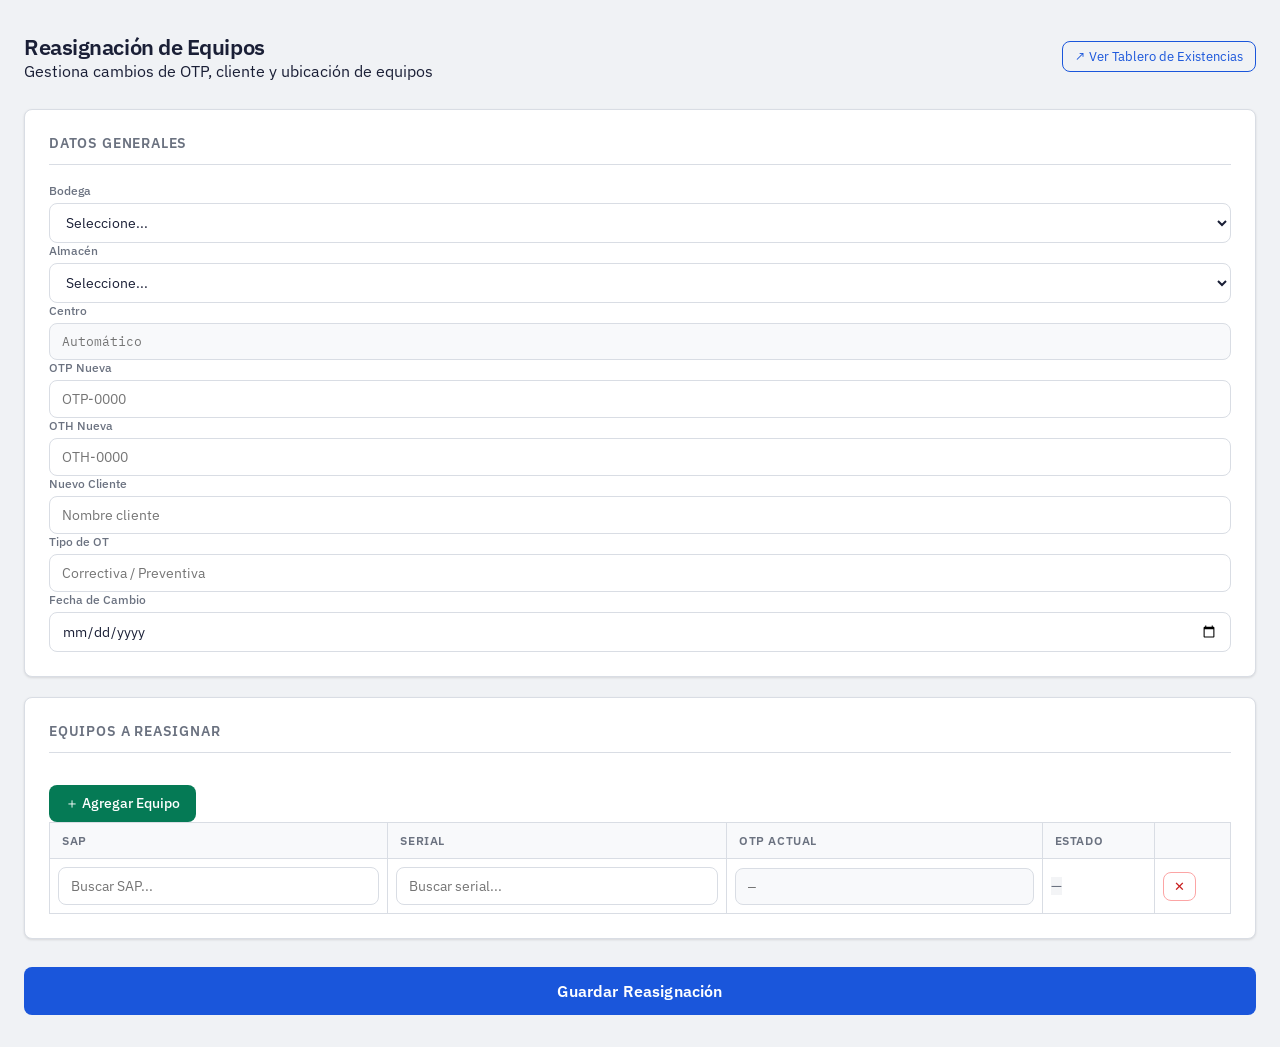
<file: frontend/reasignacion.html>
<!DOCTYPE html>
<html lang="es">

<head>
  <meta charset="UTF-8">
  <title>Reasignación de Equipos</title>
  <style>
    @import url('https://fonts.googleapis.com/css2?family=IBM+Plex+Sans:wght@400;500;600&family=IBM+Plex+Mono:wght@400;500&display=swap');

    :root {
      --bg: #f0f2f5;
      --card: #ffffff;
      --border: #d9dde4;
      --primary: #1a56db;
      --primary-dark: #1445b5;
      --success: #057a55;
      --success-bg: #f0fdf4;
      --danger: #c81e1e;
      --danger-bg: #fef2f2;
      --text: #1a1f36;
      --muted: #6b7280;
      --radius: 8px;
      --shadow: 0 1px 3px rgba(0, 0, 0, 0.08), 0 1px 2px rgba(0, 0, 0, 0.04);
    }

    * {
      box-sizing: border-box;
      margin: 0;
      padding: 0;
    }

    body {
      font-family: 'IBM Plex Sans', sans-serif;
      background: var(--bg);
      color: var(--text);
      padding: 32px 24px;
      min-height: 100vh;
    }

    .top-bar {
      display: flex;
      align-items: center;
      justify-content: space-between;
      margin-bottom: 28px;
    }

    .top-bar h1 {
      font-size: 1.4rem;
      font-weight: 600;
      letter-spacing: -0.02em;
    }

    .top-bar a {
      font-size: 0.8rem;
      color: var(--primary);
      text-decoration: none;
      border: 1px solid var(--primary);
      padding: 6px 12px;
      border-radius: var(--radius);
      transition: background 0.15s;
    }

    .top-bar a:hover {
      background: #eef3ff;
    }

    .card {
      background: var(--card);
      border: 1px solid var(--border);
      border-radius: var(--radius);
      padding: 24px;
      margin-bottom: 20px;
      box-shadow: var(--shadow);
    }

    .card h3 {
      font-size: 0.85rem;
      font-weight: 600;
      text-transform: uppercase;
      letter-spacing: 0.06em;
      color: var(--muted);
      margin-bottom: 18px;
      padding-bottom: 12px;
      border-bottom: 1px solid var(--border);
    }

    .row {
      display: flex;
      gap: 12px;
      margin-bottom: 12px;
      flex-wrap: wrap;
    }

    .field {
      flex: 1;
      min-width: 160px;
      display: flex;
      flex-direction: column;
      gap: 5px;
    }

    .field label {
      font-size: 0.75rem;
      font-weight: 500;
      color: var(--muted);
    }

    input,
    select {
      width: 100%;
      padding: 9px 12px;
      border: 1px solid var(--border);
      border-radius: var(--radius);
      font-family: inherit;
      font-size: 0.875rem;
      color: var(--text);
      background: white;
      transition: border-color 0.15s, box-shadow 0.15s;
      outline: none;
    }

    input:focus,
    select:focus {
      border-color: var(--primary);
      box-shadow: 0 0 0 3px rgba(26, 86, 219, 0.12);
    }

    input[readonly] {
      background: #f8f9fb;
      color: var(--muted);
      font-family: 'IBM Plex Mono', monospace;
      font-size: 0.82rem;
    }

    /* ── Table ── */
    .table-wrapper {
      overflow-x: auto;
    }

    table {
      width: 100%;
      border-collapse: collapse;
      font-size: 0.875rem;
    }

    th {
      background: #f8f9fb;
      border: 1px solid var(--border);
      padding: 10px 12px;
      text-align: left;
      font-size: 0.75rem;
      font-weight: 600;
      text-transform: uppercase;
      letter-spacing: 0.05em;
      color: var(--muted);
      white-space: nowrap;
    }

    td {
      border: 1px solid var(--border);
      padding: 8px;
      vertical-align: middle;
    }

    .fila-ok td {
      background: var(--success-bg);
    }

    .fila-error td {
      background: var(--danger-bg);
    }

    /* ── Autocomplete ── */
    .input-container {
      position: relative;
    }

    .autocomplete-box {
      position: absolute;
      top: calc(100% + 2px);
      left: 0;
      right: 0;
      background: white;
      border: 2px solid var(--primary);
      border-radius: var(--radius);
      max-height: 200px;
      overflow-y: auto;
      z-index: 9999;
      box-shadow: 0 4px 16px rgba(0, 0, 0, 0.15);
      display: none;
    }

    .autocomplete-box.visible {
      display: block !important;
    }

    .autocomplete-item {
      padding: 10px 14px;
      cursor: pointer;
      font-family: 'IBM Plex Mono', monospace;
      font-size: 0.82rem;
      display: flex;
      align-items: center;
      gap: 8px;
      transition: background 0.1s;
      border-bottom: 1px solid #f0f0f0;
    }

    .autocomplete-item:last-child {
      border-bottom: none;
    }

    .autocomplete-item:hover {
      background: #f0f4ff;
    }

    /* Badge de disponibles dentro del item SAP */
    .autocomplete-item .disp-badge {
      margin-left: auto;
      font-size: 0.68rem;
      background: #e0e7ff;
      color: var(--primary);
      padding: 1px 6px;
      border-radius: 10px;
      white-space: nowrap;
    }

    .spinner {
      width: 14px;
      height: 14px;
      border: 2px solid var(--border);
      border-top-color: var(--primary);
      border-radius: 50%;
      animation: spin 0.6s linear infinite;
      display: none;
      position: absolute;
      right: 10px;
      top: 50%;
      transform: translateY(-50%);
    }

    .loading .spinner {
      display: block;
    }

    @keyframes spin {
      to {
        transform: translateY(-50%) rotate(360deg);
      }
    }

    /* ── Buttons ── */
    button {
      cursor: pointer;
      border: none;
      border-radius: var(--radius);
      font-family: inherit;
      font-size: 0.875rem;
      font-weight: 500;
      transition: background 0.15s, transform 0.1s;
    }

    .btn-add {
      background: var(--success);
      color: white;
      padding: 9px 16px;
      margin-top: 14px;
      display: inline-flex;
      align-items: center;
      gap: 6px;
    }

    .btn-add:hover {
      background: #046c4e;
    }

    .btn-remove {
      background: transparent;
      color: var(--danger);
      border: 1px solid #fca5a5;
      padding: 5px 10px;
      font-size: 0.8rem;
    }

    .btn-remove:hover {
      background: var(--danger-bg);
    }

    .btn-save {
      width: 100%;
      background: var(--primary);
      color: white;
      padding: 14px;
      font-size: 1rem;
      font-weight: 600;
      letter-spacing: 0.01em;
      margin-top: 8px;
    }

    .btn-save:hover {
      background: var(--primary-dark);
    }

    .btn-save:active {
      transform: scale(0.99);
    }

    /* ── Status badge ── */
    .status-badge {
      display: inline-block;
      font-size: 0.7rem;
      font-weight: 600;
      padding: 2px 7px;
      border-radius: 20px;
      text-transform: uppercase;
      letter-spacing: 0.04em;
    }

    .badge-ok {
      background: #dcfce7;
      color: var(--success);
    }

    .badge-error {
      background: #fee2e2;
      color: var(--danger);
    }

    .badge-loading {
      background: #e0e7ff;
      color: var(--primary);
    }
    
    .badge-neutral {
      background: #f3f4f6;
      color: var(--muted);
    }
  </style>
</head>

<body>

  <div class="page">
    <!-- Header -->
    <div class="top-bar">
      <div>
        <h1>Reasignación de Equipos</h1>
        <p class="subtitle">Gestiona cambios de OTP, cliente y ubicación de equipos</p>
      </div>

      <a href="/tablero_stock" class="btn-link">
        ↗ Ver Tablero de Existencias
      </a>
    </div>

    <form method="POST" action="/guardar_reasignacion">

      <!-- Datos Generales -->
      <div class="card">
        <div class="card-header">
          <h3>Datos Generales</h3>
        </div>

        <div class="grid-3">

          <div class="field">
            <label>Bodega</label>
            <select name="bodega" id="bodega" onchange="llenarCentro()" required>
              <option value="">Seleccione...</option>
              <option value="BOGOTA">BOGOTÁ</option>
              <option value="CALI">CALI</option>
              <option value="BARRANQUILLA">BARRANQUILLA</option>
            </select>
          </div>

          <div class="field">
            <label>Almacén</label>
            <select name="almacen" required>
              <option value="">Seleccione...</option>
              <option value="Q500">Q500</option>
              <option value="A500">A500</option>
              <option value="U032">U032</option>
            </select>
          </div>

          <div class="field">
            <label>Centro</label>
            <input type="text" id="centro" name="centro" readonly placeholder="Automático">
          </div>

          <div class="field">
            <label>OTP Nueva</label>
            <input type="text" name="otp_nueva" placeholder="OTP-0000" required>
          </div>

          <div class="field">
            <label>OTH Nueva</label>
            <input type="text" name="oth_nueva" placeholder="OTH-0000">
          </div>

          <div class="field">
            <label>Nuevo Cliente</label>
            <input type="text" name="nuevo_cliente" placeholder="Nombre cliente" required>
          </div>

          <div class="field">
            <label>Tipo de OT</label>
            <input type="text" name="tipo_ot" placeholder="Correctiva / Preventiva" required>
          </div>

          <div class="field">
            <label>Fecha de Cambio</label>
            <input type="date" name="fecha_cambio" required>
          </div>

        </div>
      </div>

      <!-- Equipos -->
      <div class="card">
        <div class="card-header between">
          <h3>Equipos a Reasignar</h3>

          <button type="button" class="btn-add" onclick="agregarFila()">
            ＋ Agregar Equipo
          </button>
        </div>

        <div class="table-wrapper">
          <table id="tablaEquipos">
            <thead>
              <tr>
                <th>SAP</th>
                <th>Serial</th>
                <th>OTP Actual</th>
                <th>Estado</th>
                <th></th>
              </tr>
            </thead>

            <tbody></tbody>
          </table>
        </div>
      </div>

      <!-- Footer -->
      <div class="form-actions">
        <button type="submit" class="btn-save">
          Guardar Reasignación
        </button>
      </div>

    </form>
  </div>

  <script>
    // ─────────────────────────────────────────────────────────────
    // CACHE
    // ─────────────────────────────────────────────────────────────
    const cache = {
      sap: new Map(),      // texto → [{label, value, disponibles}]
      seriales: new Map(), // sapCode → [string]
      serial: new Map()    // serial → data
    };

    const controllers = new WeakMap();

    // ─────────────────────────────────────────────────────────────
    // HELPERS
    // ─────────────────────────────────────────────────────────────
    function debounce(fn, ms) {
      let timer;
      return function (...args) {
        clearTimeout(timer);
        timer = setTimeout(() => fn.apply(this, args), ms);
      };
    }

    async function fetchConCancelacion(input, url, body) {
      if (controllers.has(input)) controllers.get(input).abort();

      const ctrl = new AbortController();
      controllers.set(input, ctrl);

      const res = await fetch(url, {
        method: "POST",
        headers: { "Content-Type": "application/json" },
        body: JSON.stringify(body),
        signal: ctrl.signal
      });

      return res.json();
    }

    function setLoading(container, on) {
      container.classList.toggle("loading", on);
    }

    // ─────────────────────────────────────────────────────────────
    // showBox — soporta items tipo string O {label, value, disponibles}
    // ─────────────────────────────────────────────────────────────
    function showBox(box, items, onSelect) {
      box.innerHTML = "";

      if (!items.length) {
        box.classList.remove("visible");
        return;
      }

      items.forEach(item => {
        const isObj = typeof item === "object" && item !== null;
        const label = isObj ? item.label : item;
        const value = isObj ? item.value : item;
        const disponibles = isObj ? item.disponibles : null;

        const div = document.createElement("div");
        div.className = "autocomplete-item";

        const span = document.createElement("span");
        span.textContent = label;
        div.appendChild(span);

        // Mostrar badge de disponibles solo para items SAP
        if (disponibles !== null) {
          const badge = document.createElement("span");
          badge.className = "disp-badge";
          badge.textContent = disponibles + " disp.";
          div.appendChild(badge);
        }

        div.addEventListener("mousedown", function(e) {
          e.preventDefault();
          e.stopPropagation();
          onSelect(value); // siempre pasa el value (código SAP puro o serial)
        });

        box.appendChild(div);
      });

      box.classList.add("visible");
    }

    function hideBox(box) {
      if (box) {
        box.classList.remove("visible");
      }
    }

    function hideAllBoxes() {
      document.querySelectorAll(".autocomplete-box.visible").forEach(b => hideBox(b));
    }

    document.addEventListener("click", function(e) {
      if (!e.target.closest(".input-container")) {
        hideAllBoxes();
      }
    });

    // ─────────────────────────────────────────────────────────────
    // SAP — buscar y elegir
    // ─────────────────────────────────────────────────────────────
    const buscarSAP = debounce(async function (input) {
      const texto = input.value.trim();
      const box = input.parentElement.querySelector(".autocomplete-box");

      if (texto.length < 2) {
        hideBox(box);
        return;
      }

      // Usar caché si existe
      if (cache.sap.has(texto)) {
        showBox(box, cache.sap.get(texto), sapCode => elegirSAP(input, sapCode));
        return;
      }

      setLoading(input.parentElement, true);

      try {
        const data = await fetchConCancelacion(input, "/buscar_sap", { sap: texto });

        // ✅ FIX: convertir objetos {sap, disponibles} a formato {label, value, disponibles}
        const items = (data.saps || []).map(s => ({
          label: s.sap,
          value: s.sap,           // valor puro que se usará al seleccionar
          disponibles: s.disponibles
        }));

        cache.sap.set(texto, items);
        showBox(box, items, sapCode => elegirSAP(input, sapCode));

      } catch (e) {
        if (e.name !== "AbortError") console.error(e);
      } finally {
        setLoading(input.parentElement, false);
      }
    }, 300);

    function elegirSAP(input, sapCode) {
      // ✅ FIX: sapCode es ahora siempre el string del código SAP (ej: "10001234")
      input.value = sapCode;

      const fila = input.closest("tr");
      const serialInput = fila.querySelector("input[name='serial[]']");
      const badge = fila.querySelector(".estado-badge");
      const otpInput = fila.querySelector(".otp-actual");

      // Limpiar fila
      serialInput.value = "";
      otpInput.value = "";
      badge.textContent = "—";
      badge.className = "estado-badge badge-neutral";
      fila.className = "";

      hideBox(input.parentElement.querySelector(".autocomplete-box"));

      // ✅ FIX: ahora sapCode es el string correcto, el fetch va a devolver seriales
      cargarSerialesParaSAP(serialInput, sapCode);
    }

    // ─────────────────────────────────────────────────────────────
    // SERIALES — cargar para un SAP dado
    // ─────────────────────────────────────────────────────────────
    async function cargarSerialesParaSAP(serialInput, sapCode) {
      const box = serialInput.parentElement.querySelector(".autocomplete-box");

      console.log("Cargando seriales para SAP:", sapCode);

      setLoading(serialInput.parentElement, true);

      try {
        let listaSeriales = [];

        if (cache.seriales.has(sapCode)) {
          listaSeriales = cache.seriales.get(sapCode);
          console.log("Usando caché:", listaSeriales.length, "seriales");
        } else {
          // ✅ FIX: sapCode es el string puro del SAP, el endpoint lo encontrará
          const data = await fetchConCancelacion(serialInput, "/buscar_seriales_sap", { sap: sapCode });
          listaSeriales = data.seriales || [];
          cache.seriales.set(sapCode, listaSeriales);
          console.log("Del servidor:", listaSeriales.length, "seriales");
        }

        if (listaSeriales.length > 0) {
          showBox(box, listaSeriales, s => elegirSerial(serialInput, s));
          setTimeout(() => serialInput.focus(), 100);
        } else {
          hideBox(box);
          console.log("No hay seriales disponibles para SAP:", sapCode);
        }
      } catch (e) {
        console.error("Error cargando seriales:", e);
      } finally {
        setLoading(serialInput.parentElement, false);
      }
    }

    function cargarSerialesAlFoco(input) {
      const fila = input.closest("tr");
      const sapInput = fila.querySelector("input[name='sap[]']");
      const sap = sapInput.value.trim();

      if (sap && !input.value.trim()) {
        cargarSerialesParaSAP(input, sap);
      }
    }

    const buscarSerial = debounce(async function (input) {
      const serial = input.value.trim();
      const fila = input.closest("tr");
      const sap = fila.querySelector("input[name='sap[]']").value.trim();
      const box = input.parentElement.querySelector(".autocomplete-box");

      // Si no hay texto pero hay SAP, mostrar seriales en caché
      if (serial.length === 0 && sap && cache.seriales.has(sap)) {
        const listaSeriales = cache.seriales.get(sap);
        showBox(box, listaSeriales, s => elegirSerial(input, s));
        return;
      }

      if (serial.length < 2) {
        hideBox(box);
        return;
      }

      setLoading(input.parentElement, true);

      try {
        const data = await fetchConCancelacion(input, "/buscar_serial", { serial });

        if (data.existe) {
          aplicarResultadoSerial(input, data);
          hideBox(box);
        } else if (data.error) {
          aplicarResultadoSerial(input, data);
          hideBox(box);
        }
      } catch (e) {
        if (e.name !== "AbortError") console.error("Error buscando serial:", e);
      } finally {
        setLoading(input.parentElement, false);
      }
    }, 350);

    function elegirSerial(input, serial) {
      input.value = serial;
      hideBox(input.parentElement.querySelector(".autocomplete-box"));
      consultarSerial(input);
    }

    async function consultarSerial(input) {
      const serial = input.value.trim();
      if (!serial) return;

      if (cache.serial.has(serial)) {
        aplicarResultadoSerial(input, cache.serial.get(serial));
        return;
      }

      setLoading(input.parentElement, true);

      try {
        const data = await fetchConCancelacion(input, "/buscar_serial", { serial });
        cache.serial.set(serial, data);
        aplicarResultadoSerial(input, data);
      } catch (e) {
        if (e.name !== "AbortError") console.error(e);
      } finally {
        setLoading(input.parentElement, false);
      }
    }

    function aplicarResultadoSerial(input, data) {
      const fila = input.closest("tr");
      const badge = fila.querySelector(".estado-badge");

      if (data.existe) {
        fila.querySelector(".otp-actual").value = data.otp_actual || "";
        fila.className = "fila-ok";
        badge.textContent = "✓ OK";
        badge.className = "estado-badge badge-ok";
      } else {
        fila.querySelector(".otp-actual").value = "";
        fila.className = "fila-error";
        badge.textContent = "✕ " + (data.error || "No encontrado");
        badge.className = "estado-badge badge-error";
      }
    }

    // ─────────────────────────────────────────────────────────────
    // FILAS
    // ─────────────────────────────────────────────────────────────
    function crearFila() {
      const tr = document.createElement("tr");

      tr.innerHTML = `
    <td>
      <div class="input-container">
        <input
          name="sap[]"
          placeholder="Buscar SAP..."
          autocomplete="off"
          oninput="buscarSAP(this)"
          onfocus="if(this.value.length>=2)buscarSAP(this)"
        >
        <div class="spinner"></div>
        <div class="autocomplete-box"></div>
      </div>
    </td>

    <td>
      <div class="input-container">
        <input
          name="serial[]"
          placeholder="Buscar serial..."
          autocomplete="off"
          oninput="buscarSerial(this)"
          onfocus="cargarSerialesAlFoco(this)"
        >
        <div class="spinner"></div>
        <div class="autocomplete-box"></div>
      </div>
    </td>

    <td>
      <input type="text" class="otp-actual" name="otp_actual[]" readonly placeholder="—">
    </td>

    <td class="center">
      <span class="estado-badge badge-neutral">—</span>
    </td>

    <td class="center">
      <button type="button" class="btn-remove" onclick="eliminarFila(this)">✕</button>
    </td>
  `;

      return tr;
    }

    function agregarFila() {
      document.querySelector("#tablaEquipos tbody").appendChild(crearFila());
    }

    function eliminarFila(btn) {
      btn.closest("tr").remove();
    }

    // ─────────────────────────────────────────────────────────────
    // CENTRO
    // ─────────────────────────────────────────────────────────────
    const CENTROS = {
      BOGOTA: "C901",
      CALI: "C902",
      BARRANQUILLA: "C903"
    };

    function llenarCentro() {
      const v = document.getElementById("bodega").value;
      document.getElementById("centro").value = CENTROS[v] || "";
    }

    // INIT
    agregarFila();
  </script>

</body>
</html>
</file>
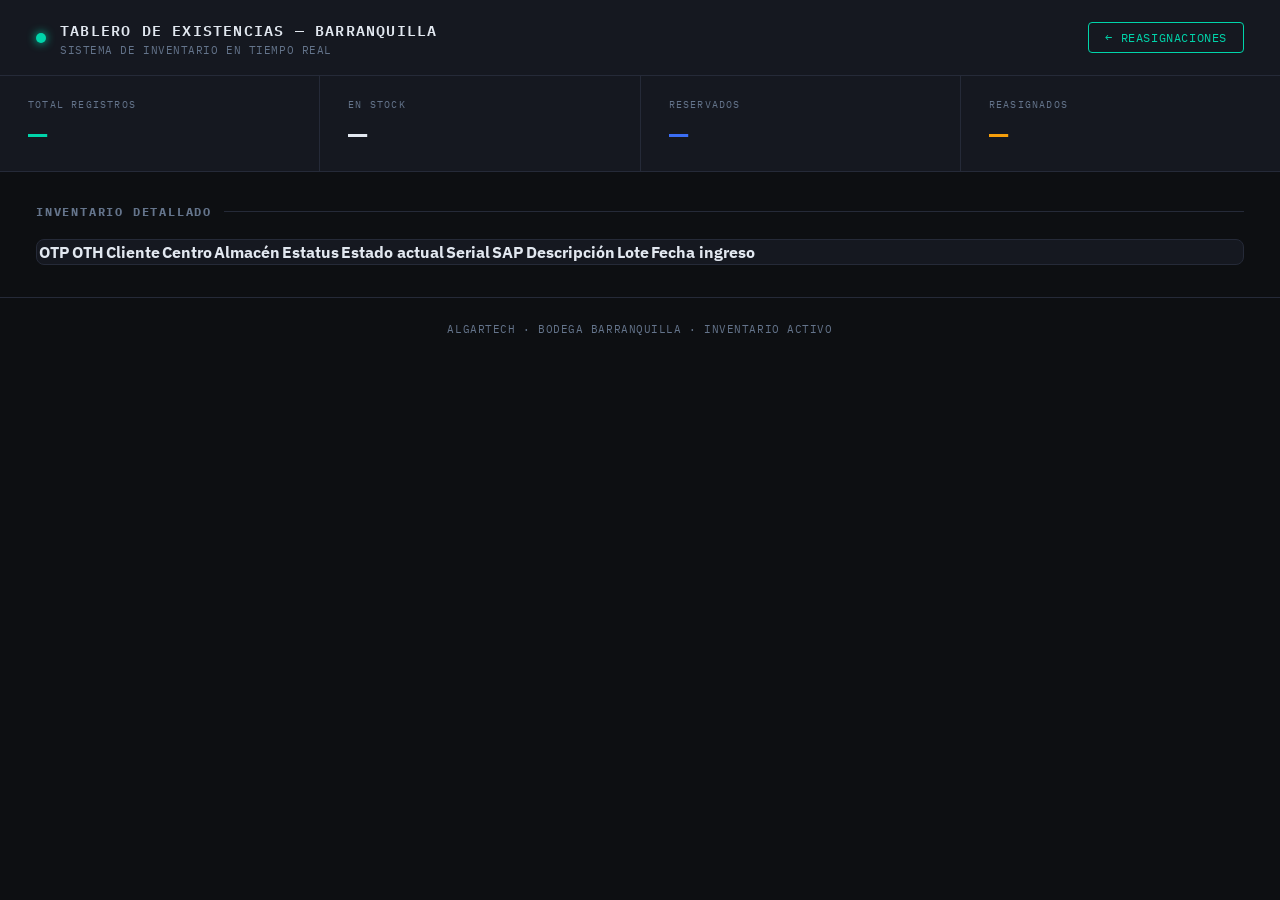
<file: frontend/tablero_stock.html>
<!DOCTYPE html>
<html lang="es">

<head>
    <meta charset="UTF-8">
    <meta name="viewport" content="width=device-width, initial-scale=1.0">
    <title>Tablero de Existencias</title>

    <link rel="preconnect" href="https://fonts.googleapis.com">
    <link
        href="https://fonts.googleapis.com/css2?family=IBM+Plex+Mono:wght@400;600&family=IBM+Plex+Sans:wght@300;400;600;700&display=swap"
        rel="stylesheet">
    <link rel="stylesheet" href="https://cdn.datatables.net/1.13.6/css/jquery.dataTables.min.css">
    <script src="https://code.jquery.com/jquery-3.7.1.min.js"></script>
    <script src="https://cdn.datatables.net/1.13.6/js/jquery.dataTables.min.js"></script>

    <style>
        :root {
            --bg: #0d0f12;
            --surface: #151820;
            --surface2: #1c2030;
            --border: #252a38;
            --accent: #00d4aa;
            --accent2: #3b6ef5;
            --text: #e2e8f0;
            --text-dim: #64748b;
            --mono: 'IBM Plex Mono', monospace;
            --sans: 'IBM Plex Sans', sans-serif;
        }

        * {
            box-sizing: border-box;
            margin: 0;
            padding: 0;
        }

        body {
            font-family: var(--sans);
            background: var(--bg);
            color: var(--text);
            min-height: 100vh;
        }

        /* ── TOP BAR ── */
        .topbar {
            display: flex;
            align-items: center;
            justify-content: space-between;
            padding: 18px 36px;
            background: var(--surface);
            border-bottom: 1px solid var(--border);
            position: sticky;
            top: 0;
            z-index: 100;
        }

        .topbar-brand {
            display: flex;
            align-items: center;
            gap: 14px;
        }

        .topbar-dot {
            width: 10px;
            height: 10px;
            border-radius: 50%;
            background: var(--accent);
            box-shadow: 0 0 10px var(--accent);
            animation: pulse 2s infinite;
        }

        @keyframes pulse {

            0%,
            100% {
                opacity: 1;
            }

            50% {
                opacity: 0.4;
            }
        }

        .topbar h1 {
            font-family: var(--mono);
            font-size: 15px;
            font-weight: 600;
            letter-spacing: 0.08em;
            color: var(--text);
            text-transform: uppercase;
        }

        .topbar-sub {
            font-size: 11px;
            color: var(--text-dim);
            font-family: var(--mono);
            letter-spacing: 0.05em;
        }

        .nav-link {
            font-family: var(--mono);
            font-size: 12px;
            color: var(--accent);
            text-decoration: none;
            border: 1px solid var(--accent);
            padding: 7px 16px;
            border-radius: 4px;
            letter-spacing: 0.05em;
            transition: background 0.2s, color 0.2s;
        }

        .nav-link:hover {
            background: var(--accent);
            color: var(--bg);
        }

        /* ── KPI STRIP ── */
        .kpi-strip {
            display: grid;
            grid-template-columns: repeat(4, 1fr);
            gap: 1px;
            background: var(--border);
            border-bottom: 1px solid var(--border);
        }

        .kpi-card {
            background: var(--surface);
            padding: 22px 28px;
            display: flex;
            flex-direction: column;
            gap: 6px;
        }

        .kpi-label {
            font-family: var(--mono);
            font-size: 10px;
            letter-spacing: 0.12em;
            text-transform: uppercase;
            color: var(--text-dim);
        }

        .kpi-value {
            font-family: var(--mono);
            font-size: 32px;
            font-weight: 600;
            color: var(--text);
            line-height: 1;
        }

        .kpi-value.accent {
            color: var(--accent);
        }

        .kpi-value.accent2 {
            color: var(--accent2);
        }

        .kpi-value.warn {
            color: #f59e0b;
        }

        .kpi-value.danger {
            color: #f87171;
        }

        /* ── MAIN CONTENT ── */
        .main {
            padding: 32px 36px;
        }

        .section-header {
            display: flex;
            align-items: center;
            gap: 12px;
            margin-bottom: 20px;
        }

        .section-header h2 {
            font-family: var(--mono);
            font-size: 12px;
            letter-spacing: 0.15em;
            text-transform: uppercase;
            color: var(--text-dim);
        }

        .section-line {
            flex: 1;
            height: 1px;
            background: var(--border);
        }

        /* ── TABLE WRAPPER ── */
        .table-wrapper {
            background: var(--surface);
            border: 1px solid var(--border);
            border-radius: 8px;
            overflow: hidden;
        }

        /* ── DATATABLES OVERRIDES ── */
        .dataTables_wrapper {
            padding: 20px;
            font-family: var(--sans);
        }

        .dataTables_wrapper .dataTables_filter label,
        .dataTables_wrapper .dataTables_length label {
            color: var(--text-dim);
            font-size: 13px;
            font-family: var(--mono);
        }

        .dataTables_wrapper .dataTables_filter input {
            background: var(--bg);
            border: 1px solid var(--border);
            color: var(--text);
            padding: 7px 12px;
            border-radius: 5px;
            font-family: var(--mono);
            font-size: 13px;
            margin-left: 8px;
            outline: none;
            transition: border 0.2s;
        }

        .dataTables_wrapper .dataTables_filter input:focus {
            border-color: var(--accent);
        }

        .dataTables_wrapper .dataTables_length select {
            background: var(--bg);
            border: 1px solid var(--border);
            color: var(--text);
            padding: 5px 10px;
            border-radius: 5px;
            font-family: var(--mono);
            margin: 0 6px;
        }

        .dataTables_wrapper .dataTables_info {
            color: var(--text-dim);
            font-size: 12px;
            font-family: var(--mono);
            padding-top: 14px;
        }

        /* ── TABLE ── */
        table.dataTable {
            border-collapse: collapse !important;
            width: 100% !important;
            margin: 16px 0 !important;
        }

        table.dataTable thead tr {
            background: var(--surface2);
            border-bottom: 2px solid var(--accent);
        }

        table.dataTable thead th {
            font-family: var(--mono);
            font-size: 10px;
            font-weight: 600;
            letter-spacing: 0.12em;
            text-transform: uppercase;
            color: var(--text-dim);
            padding: 14px 12px;
            text-align: left;
            border: none !important;
            cursor: pointer;
            white-space: nowrap;
        }

        table.dataTable thead th:hover {
            color: var(--accent);
        }

        table.dataTable tbody td {
            font-size: 13px;
            padding: 11px 12px;
            text-align: left;
            border-bottom: 1px solid var(--border) !important;
            border-top: none !important;
            color: var(--text);
        }

        table.dataTable tbody td.mono {
            font-family: var(--mono);
            font-size: 12px;
            color: #94a3b8;
        }

        table.dataTable tbody tr:hover td {
            background: var(--surface2) !important;
        }

        table.dataTable tbody tr:last-child td {
            border-bottom: none !important;
        }

        /* ── PAGINATION ── */
        .dataTables_wrapper .dataTables_paginate {
            padding-top: 14px;
        }

        .dataTables_wrapper .dataTables_paginate .paginate_button {
            font-family: var(--mono);
            font-size: 12px;
            padding: 5px 10px !important;
            border-radius: 4px !important;
            border: 1px solid transparent !important;
            color: var(--text-dim) !important;
            background: transparent !important;
            transition: all 0.15s;
        }

        .dataTables_wrapper .dataTables_paginate .paginate_button:hover {
            background: var(--surface2) !important;
            border-color: var(--border) !important;
            color: var(--text) !important;
        }

        .dataTables_wrapper .dataTables_paginate .paginate_button.current,
        .dataTables_wrapper .dataTables_paginate .paginate_button.current:hover {
            background: var(--accent) !important;
            border-color: var(--accent) !important;
            color: var(--bg) !important;
            font-weight: 600;
        }

        .dataTables_wrapper .dataTables_paginate .paginate_button.disabled {
            opacity: 0.3;
        }

        /* ── BADGES ── */
        .badge {
            display: inline-flex;
            align-items: center;
            gap: 5px;
            padding: 3px 10px;
            border-radius: 20px;
            font-family: var(--mono);
            font-size: 10px;
            font-weight: 600;
            letter-spacing: 0.06em;
            text-transform: uppercase;
            white-space: nowrap;
        }

        .badge::before {
            content: '';
            width: 6px;
            height: 6px;
            border-radius: 50%;
            flex-shrink: 0;
        }

        /* Estatus */
        .badge-stock {
            background: rgba(0, 212, 170, .12);
            color: #00d4aa;
            border: 1px solid rgba(0, 212, 170, .3);
        }

        .badge-stock::before {
            background: #00d4aa;
        }

        .badge-reservado {
            background: rgba(59, 110, 245, .12);
            color: #7c9dfa;
            border: 1px solid rgba(59, 110, 245, .3);
        }

        .badge-reservado::before {
            background: #7c9dfa;
        }

        .badge-reasignado {
            background: rgba(245, 158, 11, .12);
            color: #fbbf24;
            border: 1px solid rgba(245, 158, 11, .3);
        }

        .badge-reasignado::before {
            background: #fbbf24;
        }

        /* Estado actual */
        .badge-disponible {
            background: rgba(74, 222, 128, .1);
            color: #4ade80;
            border: 1px solid rgba(74, 222, 128, .25);
        }

        .badge-disponible::before {
            background: #4ade80;
            box-shadow: 0 0 6px #4ade80;
            animation: pulse 2s infinite;
        }

        .badge-entrega {
            background: rgba(251, 146, 60, .1);
            color: #fb923c;
            border: 1px solid rgba(251, 146, 60, .25);
        }

        .badge-entrega::before {
            background: #fb923c;
        }

        .badge-salida {
            background: rgba(248, 113, 113, .1);
            color: #f87171;
            border: 1px solid rgba(248, 113, 113, .25);
        }

        .badge-salida::before {
            background: #f87171;
        }

        /* ── SERIAL CHIP ── */
        .serial-chip {
            font-family: var(--mono);
            font-size: 11px;
            color: #e2e8f0;
            background: var(--surface2);
            border: 1px solid var(--border);
            padding: 3px 8px;
            border-radius: 4px;
            letter-spacing: 0.03em;
        }

        /* ── SAP CODE ── */
        .sap-code {
            font-family: var(--mono);
            font-size: 11px;
            color: var(--accent2);
            letter-spacing: 0.04em;
        }

        /* ── FOOTER ── */
        .footer {
            text-align: center;
            padding: 24px;
            color: var(--text-dim);
            font-family: var(--mono);
            font-size: 11px;
            border-top: 1px solid var(--border);
            letter-spacing: 0.05em;
        }
    </style>
</head>

<body>

    <!-- TOP BAR -->
    <div class="topbar">
        <div class="topbar-brand">
            <div class="topbar-dot"></div>
            <div>
                <h1>Tablero de Existencias — Barranquilla</h1>
                <div class="topbar-sub">SISTEMA DE INVENTARIO EN TIEMPO REAL</div>
            </div>
        </div>
        <a href="/" class="nav-link">← REASIGNACIONES</a>
    </div>

    <!-- KPI STRIP -->
    <div class="kpi-strip">
        <div class="kpi-card">
            <div class="kpi-label">Total registros</div>
            <div class="kpi-value accent" id="kpiTotal">—</div>
        </div>
        <div class="kpi-card">
            <div class="kpi-label">En stock</div>
            <div class="kpi-value" id="kpiStock">—</div>
        </div>
        <div class="kpi-card">
            <div class="kpi-label">Reservados</div>
            <div class="kpi-value accent2" id="kpiReservado">—</div>
        </div>
        <div class="kpi-card">
            <div class="kpi-label">Reasignados</div>
            <div class="kpi-value warn" id="kpiReasignado">—</div>
        </div>
    </div>

    <!-- MAIN -->
    <div class="main">

        <div class="section-header">
            <h2>Inventario detallado</h2>
            <div class="section-line"></div>
        </div>

        <div class="table-wrapper">
            <table id="tablaInventario" class="display">
                <thead>
                    <tr>
                        <th>OTP</th>
                        <th>OTH</th>
                        <th>Cliente</th>
                        <th>Centro</th>
                        <th>Almacén</th>
                        <th>Estatus</th>
                        <th>Estado actual</th>
                        <th>Serial</th>
                        <th>SAP</th>
                        <th>Descripción</th>
                        <th>Lote</th>
                        <th>Fecha ingreso</th>
                    </tr>
                </thead>

                <tbody></tbody>
            </table>
        </div>
    </div>

    <div class="footer">
        ALGARTECH · BODEGA BARRANQUILLA · INVENTARIO ACTIVO
    </div>

    <!-- SCRIPT -->
    <script>
        $(document).ready(function () {

            const table = $('#tablaInventario').DataTable({
                processing: true,
                serverSide: true,
                ajax: "/api/tablero",
                pageLength: 15,

                columns: [
                    { data: "OTP" },
                    { data: "OTH" },
                    { data: "CLIENTE" },
                    { data: "Centro" },
                    { data: "ALMACEN" },

                    {
                        data: "Estatus",
                        render: function (data) {
                            if (data === "STOCK")
                                return '<span class="badge badge-stock">STOCK</span>';
                            if (data === "RESERVADO")
                                return '<span class="badge badge-reservado">RESERVADO</span>';
                            if (data === "REASIGNADO")
                                return '<span class="badge badge-reasignado">REASIGNADO</span>';
                            return data || "";
                        }
                    },

                    {
                        data: "Estado_Actual",
                        render: function (data) {
                            if (!data) return "";

                            if (data.includes("DISPONIBLE"))
                                return '<span class="badge badge-disponible">' + data + '</span>';

                            if (data.includes("ENTREGA"))
                                return '<span class="badge badge-entrega">' + data + '</span>';

                            if (data.includes("SALIDA"))
                                return '<span class="badge badge-salida">' + data + '</span>';

                            return data;
                        }
                    },

                    { data: "SERIAL" },
                    { data: "Codigo_Sap" },
                    { data: "Descripción" },
                    { data: "Lote" },
                    { data: "Fecha de ingreso" }
                ]
            });

            // =========================
            // KPIs (desde backend)
            // =========================
            function cargarKpis() {
                $.get("/api/kpis", function (data) {
                    $('#kpiTotal').text(data.total);
                    $('#kpiStock').text(data.stock);
                    $('#kpiReservado').text(data.reservado);
                    $('#kpiReasignado').text(data.reasignado);
                });
            }

            table.on('draw', cargarKpis);
            cargarKpis();
        });
    </script>

</body>
</html>
</file>
